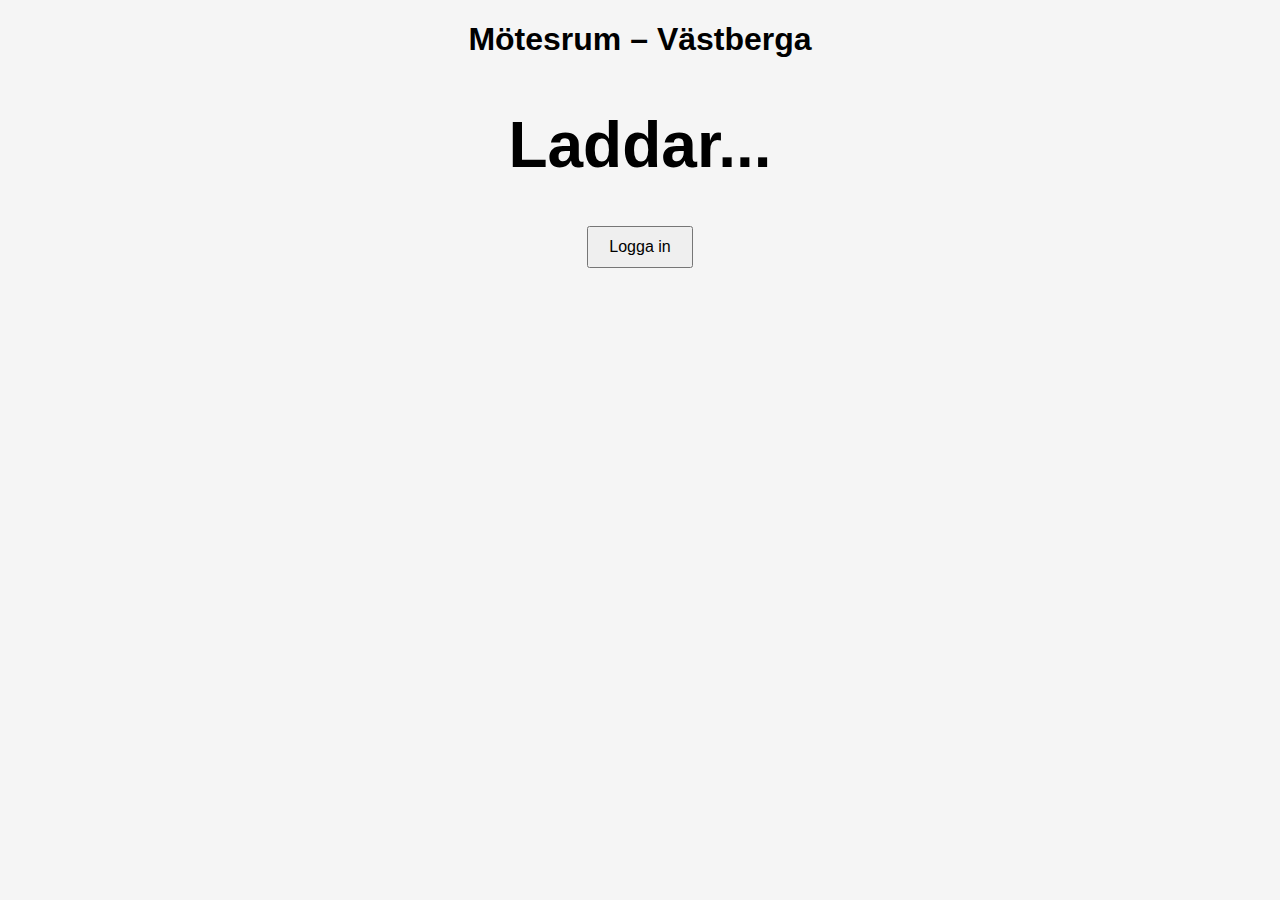
<file: index.html>
<!DOCTYPE html>
<html lang="sv">
<head>
<meta charset="UTF-8">
<title>Mötesrum Status – Västberga</title>
<style>
body { font-family: Arial, sans-serif; text-align: center; background: #f5f5f5; }
.status { font-size: 4em; font-weight: bold; margin-top: 50px; }
.ledigt { color: green; }
.upptaget { color: red; }
.meeting-info { margin-top: 20px; font-size: 1.5em; }
button { margin-top: 20px; font-size: 1em; padding: 10px 20px; }
</style>
<script src="https://alcdn.msauth.net/browser/2.37.0/js/msal-browser.min.js"></script>
</head>
<body>

<h1>Mötesrum – Västberga</h1>
<div id="status" class="status">Laddar...</div>
<div class="meeting-info">
  <p id="nextMeeting"></p>
  <p id="timeRange"></p>
</div>
<button id="loginBtn">Logga in</button>

<script>
// Konfiguration för MSAL
const msalConfig = {
    auth: {
        clientId: "8f7de8d8-3a32-4644-a72d-0fe21aeb17d8", // Program-ID (klient)
        authority: "https://login.microsoftonline.com/71da2db2-6e18-47a5-906c-3616b41dfe45", // Katalog-ID
        redirectUri: "https://hisseninstruktionsfilmer.github.io/Motesrum/" // GitHub Pages URL
    }
};

const msalInstance = new msal.PublicClientApplication(msalConfig);

// Hämta token för Graph API
async function getToken() {
    const accounts = msalInstance.getAllAccounts();
    if (accounts.length === 0) return null;
    const response = await msalInstance.acquireTokenSilent({
        scopes: ["Calendars.Read"],
        account: accounts[0]
    });
    return response.accessToken;
}

// Hämta nästa möte från kalendern
async function getNextMeeting() {
    const token = await getToken();
    if (!token) return null;

    const now = new Date().toISOString();
    const end = new Date(Date.now() + 24*60*60*1000).toISOString(); // 24h framåt
    const url = `https://graph.microsoft.com/v1.0/users/motesrumtest@hissen.se/calendarview?startdatetime=${now}&enddatetime=${end}&$orderby=start/dateTime&$top=1`;

    const res = await fetch(url, { headers: { Authorization: `Bearer ${token}` } });
    const data = await res.json();
    return data.value[0] || null;
}

// Uppdatera rumsstatus
async function updateStatus() {
    const meeting = await getNextMeeting();
    const statusEl = document.getElementById("status");
    const nextEl = document.getElementById("nextMeeting");
    const timeEl = document.getElementById("timeRange");
    const now = new Date();

    if (meeting && new Date(meeting.start.dateTime) <= now && now <= new Date(meeting.end.dateTime)) {
        statusEl.textContent = "Upptaget";
        statusEl.className = "status upptaget";
    } else {
        statusEl.textContent = "Ledigt";
        statusEl.className = "status ledigt";
    }

    if (meeting) {
        nextEl.textContent = "Nästa möte: " + meeting.subject;
        timeEl.textContent = new Date(meeting.start.dateTime).toLocaleTimeString() + " - " +
                           new Date(meeting.end.dateTime).toLocaleTimeString();
    } else {
        nextEl.textContent = "";
        timeEl.textContent = "";
    }
}

// Login-knapp
document.getElementById("loginBtn").onclick = async () => {
    await msalInstance.loginPopup({ scopes: ["Calendars.Read"] });
    document.getElementById("loginBtn").style.display = "none";
    updateStatus();
    setInterval(updateStatus, 60000); // uppdatera varje minut
};
</script>

</body>
</html>
</file>
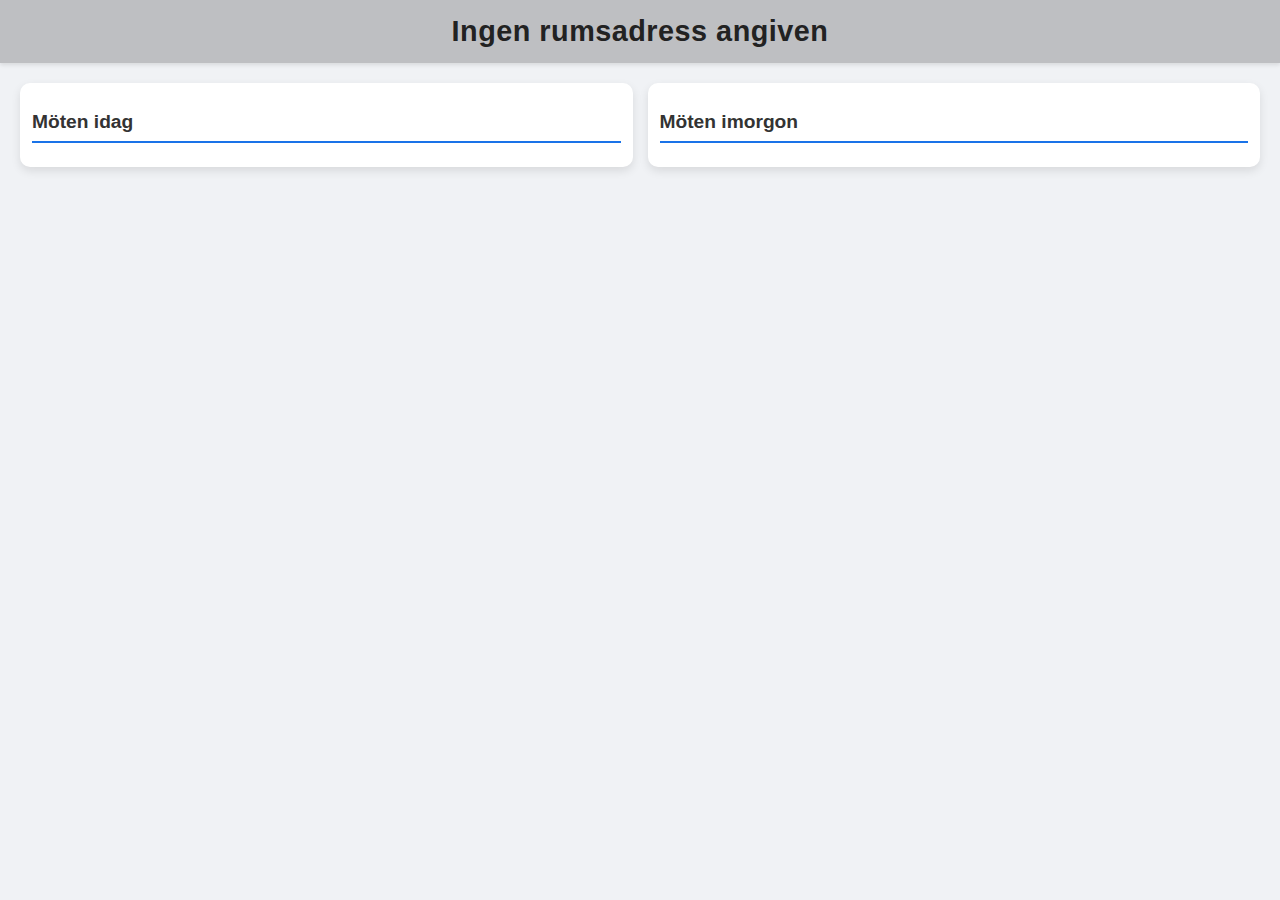
<file: demo/index.html>
<!DOCTYPE html>
<html lang="sv">
<head>
<meta charset="UTF-8">
<title>Mötesrum Status</title>
<link rel="manifest" href="manifest.json">
<meta name="theme-color" content="#bebfc2">
<meta name="mobile-web-app-capable" content="yes">
<meta name="apple-mobile-web-app-capable" content="yes">
<meta name="apple-mobile-web-app-status-bar-style" content="black-translucent">
<link rel="apple-touch-icon" href="icons/conference-192.png">
<link rel="shortcut icon" href="icons/conference-192.png">

<meta name="viewport" content="width=device-width, initial-scale=1, maximum-scale=1, user-scalable=no">

<style>
html, body {
    margin: 0;
    padding: 0;
    height: 100%;
    overflow: hidden; /* förhindra scroll */
    touch-action: none; /* förhindra swipe/zoom */
    user-select: none; /* ingen markering */
    -webkit-user-select: none;
    -ms-user-select: none;
    background: #f0f2f5;
    font-family: "Segoe UI", Arial, sans-serif;
    color: #333;
}
header {
    background: #bebfc2;
    text-align: center;
    padding: 15px 0;
    font-size: 1.8em;
    font-weight: 600;
    color: #222;
    letter-spacing: 0.5px;
    box-shadow: 0 2px 4px rgba(0,0,0,0.1);
    -webkit-touch-callout: none;
}
#status {
    font-size: 12em;
    font-weight: 700;
    text-align: center;
    margin: 30px auto;
    transition: color 0.3s;
    -webkit-touch-callout: none;
}
.ledigt { color: #28a745; }
.upptaget { color: #dc3545; }
.container {
    display: flex;
    justify-content: space-around;
    margin: 30px;
    gap: 20px;
}
.column {
    flex: 1;
    min-width: 0;
    background: white;
    padding: 15px;
    border-radius: 10px;
    box-shadow: 0 4px 10px rgba(0,0,0,0.1);
}
.column h2 {
    border-bottom: 2px solid #1a73e8;
    padding-bottom: 8px;
    margin-bottom: 12px;
    font-size: 1.3em;
    font-weight: 600;
}
.meeting-card {
    padding: 8px 12px;
    margin-bottom: 8px;
    border-left: 5px solid #1a73e8;
    background: #f8f9fa;
    border-radius: 5px;
}
.meeting-card.ongoing {
    border-left-color: #dc3545;
    background: #ffe5e5;
}
.meeting-time { font-weight: 600; }
.attendees { font-size: 0.85em; color: #555; margin-top: 4px; }
.error { text-align: center; color: #dc3545; font-size: 1.8em; margin-top: 40px; }

@media (max-width: 1280px) {
    #status { font-size: 7em; margin: 20px auto; }
    .container { gap: 15px; margin: 20px; }
    .column { padding: 12px; }
    .column h2 { font-size: 1.2em; }
    .meeting-card { padding: 6px 10px; }
    .attendees { font-size: 0.8em; }
}
</style>
</head>
<body>

<header>Mötesrum</header>
<div id="status" class="status">Laddar...</div>

<div class="container">
    <div class="column" id="todayColumn">
        <h2>Möten idag</h2>
        <div id="todayMeetings"></div>
    </div>
    <div class="column" id="tomorrowColumn">
        <h2>Möten imorgon</h2>
        <div id="tomorrowMeetings"></div>
    </div>
</div>

<script>
if ('serviceWorker' in navigator) {
    navigator.serviceWorker.register('/sw.js').then(() => console.log('Service Worker registrerad'));
}

const API_URL = 'https://nodejs-serverless-function-express-beta-dusky.vercel.app/api/roomStatus';

async function fetchRoomData(roomEmail) {
    try {
        const res = await fetch(`${API_URL}?room=${encodeURIComponent(roomEmail)}`);
        return await res.json();
    } catch (err) {
        console.error("Fel vid hämtning av möten:", err);
        return { meetings: [], error: "Kunde inte kontakta API" };
    }
}

async function updateStatus() {
    const urlParams = new URLSearchParams(window.location.search);
    const roomEmail = urlParams.get("room");
    const statusEl = document.getElementById("status");
    const todayEl = document.getElementById("todayMeetings");
    const tomorrowEl = document.getElementById("tomorrowMeetings");
    const headerEl = document.querySelector("header");

    if (!roomEmail) {
        statusEl.style.display = "none";
        todayEl.innerHTML = tomorrowEl.innerHTML = "";
        headerEl.textContent = "Ingen rumsadress angiven";
        return;
    }

    const data = await fetchRoomData(roomEmail);

    if (data.error) {
        statusEl.style.display = "none";
        todayEl.innerHTML = tomorrowEl.innerHTML = "";
        const errorDiv = document.createElement("div");
        errorDiv.className = "error";
        errorDiv.textContent = "Rummet är inte tillåtet eller finns inte";
        document.body.appendChild(errorDiv);
        headerEl.textContent = roomEmail;
        return;
    }

    headerEl.textContent = data.displayName || roomEmail;
    const now = new Date();
    const meetings = data.meetings || [];
    const ongoing = meetings.find(m => new Date(m.start.dateTime) <= now && now <= new Date(m.end.dateTime));
    statusEl.textContent = ongoing ? "Upptaget" : "Ledigt";
    statusEl.className = "status " + (ongoing ? "upptaget" : "ledigt");

    const todayMeetingsArr = meetings.filter(m => new Date(m.start.dateTime).toDateString() === now.toDateString());
    const tomorrow = new Date(now); tomorrow.setDate(tomorrow.getDate()+1);
    const tomorrowMeetingsArr = meetings.filter(m => new Date(m.start.dateTime).toDateString() === tomorrow.toDateString());

    todayEl.innerHTML = "";
    if (ongoing) {
        const div = document.createElement("div");
        div.className = "meeting-card ongoing";
        div.innerHTML = `<div class="meeting-time">Pågående: ${new Date(ongoing.start.dateTime).toLocaleTimeString("sv-SE",{hour:"2-digit",minute:"2-digit"})} - ${new Date(ongoing.end.dateTime).toLocaleTimeString("sv-SE",{hour:"2-digit",minute:"2-digit"})}</div><div>${ongoing.subject}</div><div class="attendees">Bokad av: ${ongoing.organizer?.emailAddress?.name || "Okänd"}</div>`;
        todayEl.appendChild(div);
    }

    todayMeetingsArr.filter(m => m !== ongoing).forEach(m => {
        const div = document.createElement("div");
        div.className = "meeting-card";
        div.innerHTML = `<div class="meeting-time">${new Date(m.start.dateTime).toLocaleTimeString("sv-SE",{hour:"2-digit",minute:"2-digit"})} - ${new Date(m.end.dateTime).toLocaleTimeString("sv-SE",{hour:"2-digit",minute:"2-digit"})}</div><div>${m.subject}</div><div class="attendees">Bokad av: ${m.organizer?.emailAddress?.name || "Okänd"}</div>`;
        todayEl.appendChild(div);
    });

    tomorrowEl.innerHTML = "";
    tomorrowMeetingsArr.forEach(m => {
        const div = document.createElement("div");
        div.className = "meeting-card";
        div.innerHTML = `<div class="meeting-time">${new Date(m.start.dateTime).toLocaleTimeString("sv-SE",{hour:"2-digit",minute:"2-digit"})} - ${new Date(m.end.dateTime).toLocaleTimeString("sv-SE",{hour:"2-digit",minute:"2-digit"})}</div><div>${m.subject}</div><div class="attendees">Bokad av: ${m.organizer?.emailAddress?.name || "Okänd"}</div>`;
        tomorrowEl.appendChild(div);
    });
}

// Uppdatera varje minut
updateStatus();
setInterval(updateStatus, 60000);

// Ladda om sidan helt varje timme
setInterval(() => {
    location.reload();
}, 1000 * 60 * 30);

</script>

</body>
</html>
</file>
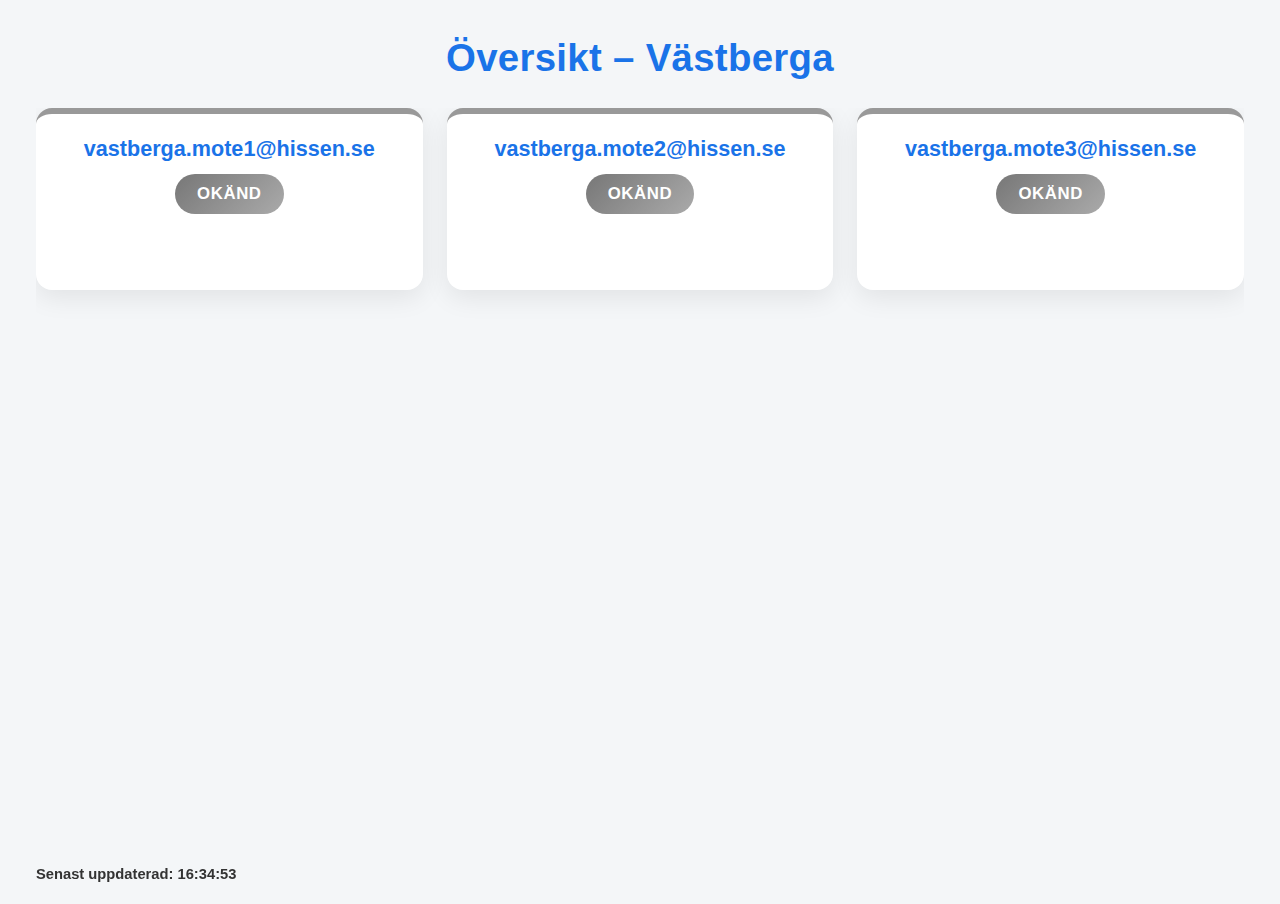
<file: overview.html>
<!DOCTYPE html>
<html lang="sv">
<head>
<meta charset="utf-8">
<meta name="viewport" content="width=device-width, initial-scale=1">
<title>Översikt – Västberga</title>

<style>
:root{
  --bg: #f4f6f8;
  --text: #1f1f1f;
  --accent: #1a73e8;
  --available-start: #27ae60;
  --available-end: #2ecc71;
  --busy-start: #c0392b;
  --busy-end: #e74c3c;
  --card-bg: #ffffff;
  --shadow: rgba(0,0,0,0.08);
}

*{box-sizing:border-box;}
body{
  margin:0;
  padding:36px;
  font-family: "Segoe UI", Roboto, Arial, sans-serif;
  background:var(--bg);
  color:var(--text);
  -webkit-font-smoothing:antialiased;
  -moz-osx-font-smoothing:grayscale;
  overflow:hidden;
}

h1{
  margin:0 0 28px 0;
  text-align:center;
  color:var(--accent);
  font-size:2.4rem;
  font-weight:700;
  letter-spacing:0.3px;
}

.container{
  display:grid;
  grid-template-columns: repeat(auto-fit, minmax(300px, 1fr));
  gap:24px;
  align-items:start;
  height: calc(100vh - 140px);
  overflow:auto;
  padding-bottom:12px;
}

.room-card{
  background:var(--card-bg);
  border-radius:16px;
  padding:22px;
  box-shadow: 0 8px 26px var(--shadow);
  display:flex;
  flex-direction:column;
  justify-content:space-between;
  align-items:center;
  text-align:center;
  transition: transform .22s cubic-bezier(.2,.9,.3,1), box-shadow .22s;
  min-height:160px;
}

.room-name{
  font-size:1.35rem;
  font-weight:700;
  color:var(--accent);
  margin-bottom:12px;
}

.status{
  display:inline-block;
  padding:10px 22px;
  font-weight:700;
  font-size:1.05rem;
  border-radius:999px;
  color:white;
  letter-spacing:0.6px;
  margin-bottom:10px;
  text-transform:uppercase;
}

.next-meeting{
  color:#555;
  font-size:0.95rem;
  margin-top:8px;
  min-height:36px;
}

.room-card.available{
  border-top:6px solid var(--available-start);
}
.room-card.busy{
  border-top:6px solid var(--busy-start);
}
.room-card.okand{
  border-top:6px solid #999;
}

.available .status{
  background: linear-gradient(135deg, var(--available-start), var(--available-end));
}
.busy .status{
  background: linear-gradient(135deg, var(--busy-start), var(--busy-end));
}
.okand .status{
  background: linear-gradient(135deg, #777, #aaa);
}

@keyframes pulse-change {
  0% { transform: scale(1); box-shadow: 0 6px 18px rgba(0,0,0,0.08); }
  50% { transform: scale(1.03); box-shadow: 0 12px 30px rgba(0,0,0,0.14); }
  100% { transform: scale(1); box-shadow: 0 6px 18px rgba(0,0,0,0.08); }
}
.room-card.changed {
  animation: pulse-change 900ms ease;
}

.footer {
  position: fixed;
  left: 36px;
  right: 36px;
  bottom: 18px;
  display:flex;
  justify-content:space-between;
  align-items:center;
  font-size:0.92rem;
  color:#666;
  pointer-events:none;
}
.footer .hint { opacity:0.9; }
.footer .time { font-weight:600; color:#333; }

@media (max-width:700px){
  body{ padding:18px; overflow:auto; }
  h1{ font-size:1.8rem; }
  .container{ gap:16px; height:auto; }
  .footer{ left:18px; right:18px; bottom:12px; }
}
</style>
</head>
<body>

<h1>Översikt – Västberga</h1>
<div class="container" id="roomsContainer"></div>

<div class="footer">
  <div class="time" id="lastUpdated">Senast uppdaterad: –</div>
</div>

<script>
const API_URL = 'https://nodejs-serverless-function-express-beta-dusky.vercel.app/api/roomStatus';

// Hårdkodade rum som ska visas i översikten
const rooms = [
  'vastberga.mote1@hissen.se',
  'vastberga.mote2@hissen.se',
  'vastberga.mote3@hissen.se'
];

async function fetchStatus(roomEmail){
  try {
    const res = await fetch(`${API_URL}?room=${encodeURIComponent(roomEmail)}`);
    const data = await res.json();
    if (data.error) return { displayName: roomEmail, status: 'okänd', nextMeeting: null };

    const now = new Date();
    const meetings = data.meetings || [];
    const ongoing = meetings.find(m => new Date(m.start.dateTime) <= now && now <= new Date(m.end.dateTime));
    
    // Filtrera möten som är **idag**
    const todayStr = now.toDateString();
    const todaysMeetings = meetings.filter(m => new Date(m.start.dateTime).toDateString() === todayStr);
    
    // Hitta nästa möte **idag** som börjar efter nu
    const upcomingToday = todaysMeetings.find(m => new Date(m.start.dateTime) > now);
    
    return {
      displayName: data.displayName || roomEmail,
      status: ongoing ? 'upptaget' : 'ledigt',
      nextMeeting: upcomingToday 
        ? `Nästa ${new Date(upcomingToday.start.dateTime).toLocaleTimeString('sv-SE',{hour:'2-digit',minute:'2-digit'})} — ${upcomingToday.subject}`
        : 'Inga fler möten idag'
    };

  } catch {
    return { displayName: roomEmail, status: 'okänd', nextMeeting: null };
  }
}

function createCard(info){
  const card = document.createElement('div');
  card.className = `room-card ${info.status === 'upptaget' ? 'busy' : info.status === 'ledigt' ? 'available' : 'okand'}`;
  card.innerHTML = `
    <div class="room-name">${escapeHtml(info.displayName)}</div>
    <div class="status">${escapeHtml(info.status).toUpperCase()}</div>
    <div class="next-meeting">${escapeHtml(info.nextMeeting || '')}</div>
  `;
  return card;
}

function escapeHtml(s){
  if (!s) return '';
  return String(s).replace(/[&<>"'`=/]/g, (ch) => ({'&':'&amp;','<':'&lt;','>':'&gt;','"':'&quot;',"'":'&#39;','`':'&#96;','/':'&#47;','=':'&#61;'})[ch]);
}

const previousStatuses = new Map();

async function updateOverview(){
  const container = document.getElementById('roomsContainer');
  container.innerHTML = '';

  const promises = rooms.map(r => fetchStatus(r));
  const results = await Promise.all(promises);

  results.forEach((info, idx) => {
    const prev = previousStatuses.get(rooms[idx]);
    const card = createCard(info);
    if (prev && prev !== info.status) {
      card.classList.add('changed');
      setTimeout(() => card.classList.remove('changed'), 1000);
    }
    previousStatuses.set(rooms[idx], info.status);
    container.appendChild(card);
  });

  const now = new Date();
  document.getElementById('lastUpdated').textContent =
    `Senast uppdaterad: ${now.toLocaleTimeString('sv-SE',{hour:'2-digit',minute:'2-digit',second:'2-digit'})}`;
}

updateOverview();
setInterval(updateOverview, 60 * 1000);
setInterval(() => {
  const url = new URL(window.location.href);
  url.searchParams.set('t', Date.now());
  window.location.href = url.toString();
}, 30 * 60 * 1000);
</script>

</body>
</html>
</file>
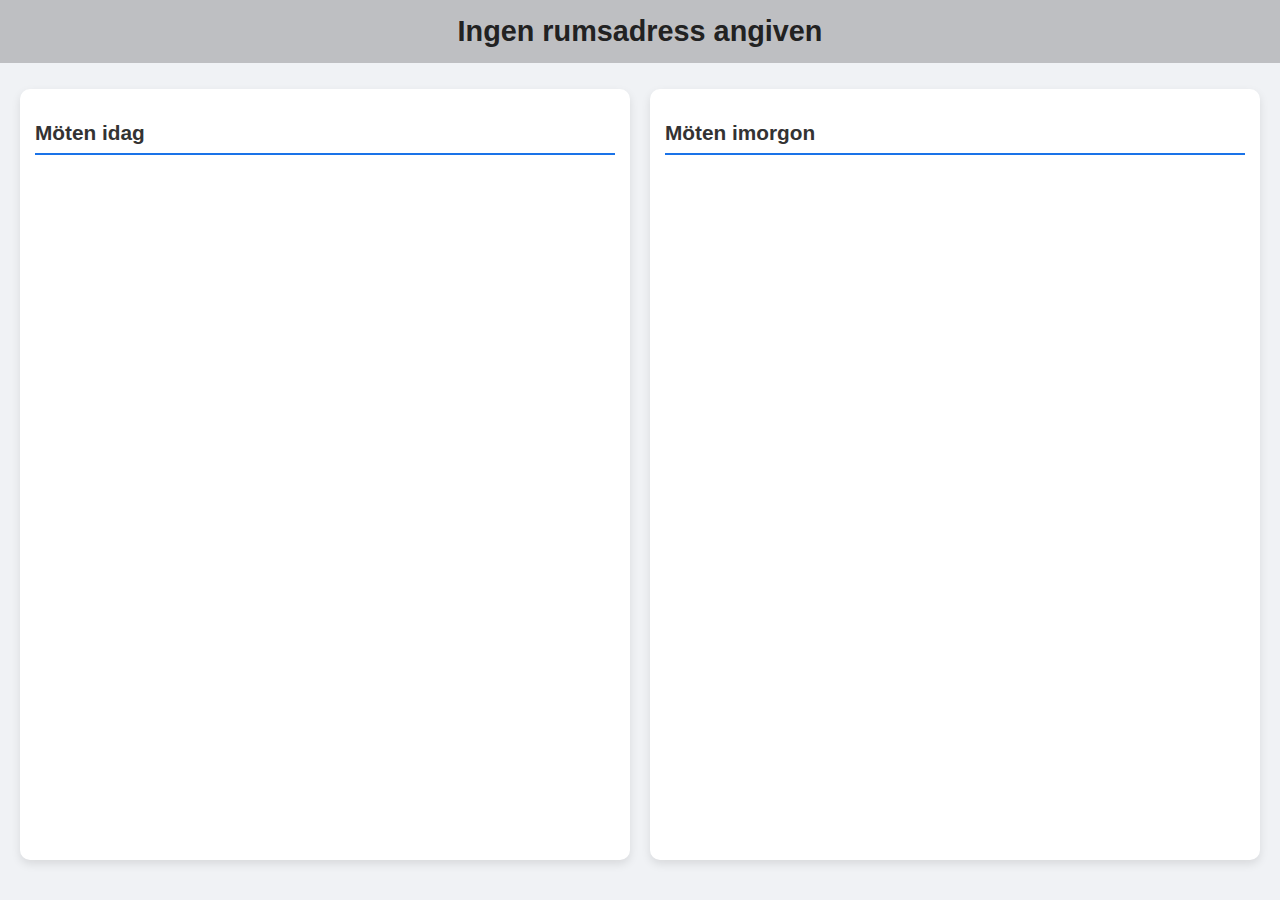
<file: room.html>
<!DOCTYPE html>
<html lang="sv">
<head>
<meta charset="UTF-8">
<title>Mötesrum Status</title>
<link rel="manifest" href="manifest.json">
<meta name="viewport" content="width=device-width, initial-scale=1.0, maximum-scale=1.0, user-scalable=no">

<style>
html, body {
    margin: 0;
    padding: 0;
    height: 100%;
    background: #f0f2f5;
    font-family: "Segoe UI", Arial, sans-serif;
    color: #333;
    display: flex;
    flex-direction: column;
    overflow: hidden;

    /* Ingen markering / drag */
    user-select: none;
    -webkit-user-select: none;
    -webkit-touch-callout: none;
    -webkit-tap-highlight-color: transparent;
}

img, a {
    -webkit-user-drag: none;
}

header {
    background: #bebfc2;
    text-align: center;
    padding: 15px 0;
    font-size: 1.8em;
    font-weight: 600;
    color: #222;
    flex-shrink: 0;
}
    
#bookingInfo {
  text-align: center;
  font-size: 1.5em;
  color: #555;
  margin-top: 10px;
}
    
#status {
    font-size: 12em;
    font-weight: 700;
    text-align: center;
    margin: 7px auto;
    transition: color 0.3s;
    flex-shrink: 0;
}

.ledigt { color: #28a745; }
.upptaget { color: #dc3545; }

.container {
    display: flex;
    justify-content: space-around;
    margin: 20px;
    gap: 20px;
    flex: 1;
    min-height: 0;
    padding-bottom: 20px;
    box-sizing: border-box;
}

.column {
    flex: 1;
    min-width: 0;
    background: white;
    padding: 15px;
    border-radius: 10px;
    box-shadow: 0 4px 10px rgba(0,0,0,0.1);
    display: flex;
    flex-direction: column;
    max-height: 100%;
}

.column h2 {
    border-bottom: 2px solid #1a73e8;
    padding-bottom: 8px;
    margin-bottom: 12px;
    font-size: 1.3em;
    font-weight: 600;
    flex-shrink: 0;
}

#todayMeetings, #tomorrowMeetings {
    flex: 1;
    overflow-y: auto;
    user-select: auto;
    -webkit-user-select: auto;
    touch-action: pan-y;
}

.meeting-card {
    padding: 8px 12px;
    margin-bottom: 8px;
    border-left: 5px solid #1a73e8;
    background: #f8f9fa;
    border-radius: 5px;
}
.meeting-card.ongoing {
    border-left-color: #dc3545;
    background: #ffe5e5;
}

.meeting-time { font-weight: 600; }
.attendees { font-size: 0.85em; color: #555; margin-top: 4px; }

.error {
    text-align: center;
    color: #dc3545;
    font-size: 1.8em;
    margin-top: 40px;
}

#installBtn {
    display: none;
}
</style>
</head>
<body>

<header>Mötesrum</header>
<div id="bookingInfo" aria-live="polite" style="text-align:center; margin-top:6px;"></div>
<div id="status">Laddar...</div>

<div class="container">
    <div class="column" id="todayColumn">
        <h2>Möten idag</h2>
        <div id="todayMeetings"></div>
    </div>
    <div class="column" id="tomorrowColumn">
        <h2>Möten imorgon</h2>
        <div id="tomorrowMeetings"></div>
    </div>
</div>

<script>
if ('serviceWorker' in navigator) {
    navigator.serviceWorker.register('sw.js').then(() => console.log('Service Worker registrerad'))
    .catch(err => console.error('Service Worker fel:', err));
}

const API_URL = 'https://nodejs-serverless-function-express-beta-dusky.vercel.app/api/roomStatus';

async function fetchRoomData(roomEmail) {
    try {
        const res = await fetch(`${API_URL}?room=${encodeURIComponent(roomEmail)}`);
        return await res.json();
    } catch {
        return { meetings: [], error: "Kunde inte kontakta API" };
    }
}

async function updateStatus() {
    const urlParams = new URLSearchParams(window.location.search);
    const roomEmail = urlParams.get("room");
    const statusEl = document.getElementById("status");
    const todayEl = document.getElementById("todayMeetings");
    const tomorrowEl = document.getElementById("tomorrowMeetings");
    const headerEl = document.querySelector("header");

    if (!roomEmail) {
        statusEl.style.display = "none";
        headerEl.textContent = "Ingen rumsadress angiven";
        return;
    }

    const data = await fetchRoomData(roomEmail);
    if (data.error) {
        statusEl.style.display = "none";
        todayEl.innerHTML = tomorrowEl.innerHTML = "";
        headerEl.textContent = roomEmail;
        return;
    }

    headerEl.textContent = data.displayName || roomEmail;
    const now = new Date();
    const meetings = data.meetings || [];
    const ongoing = meetings.find(m => new Date(m.start.dateTime) <= now && now <= new Date(m.end.dateTime));
    statusEl.textContent = ongoing ? "Upptaget" : "Ledigt";
    statusEl.className = ongoing ? "upptaget" : "ledigt";

    const bookingEl = document.getElementById('bookingInfo');
    if (roomEmail) {
    const readable = decodeURIComponent(roomEmail);
    bookingEl.textContent = `Bokas via: ${readable}`;
    } else {
    bookingEl.textContent = '';
    }
    
    function renderMeetings(containerEl, meetingsArr) {
        containerEl.innerHTML = "";
        meetingsArr.forEach(m => {
            const div = document.createElement("div");
            div.className = "meeting-card" + (m === ongoing ? " ongoing" : "");
            div.innerHTML = `
                <div class="meeting-time">
                    ${new Date(m.start.dateTime).toLocaleTimeString("sv-SE",{hour:"2-digit",minute:"2-digit"})} - 
                    ${new Date(m.end.dateTime).toLocaleTimeString("sv-SE",{hour:"2-digit",minute:"2-digit"})}
                </div>
                <div>${m.subject}</div>
                <div class="attendees">Bokad av: ${m.organizer?.emailAddress?.name || "Okänd"}</div>
            `;
            containerEl.appendChild(div);
        });
    }

    const today = now.toDateString();
    const tomorrowDate = new Date(now);
    tomorrowDate.setDate(tomorrowDate.getDate() + 1);

    renderMeetings(todayEl, meetings.filter(m => new Date(m.start.dateTime).toDateString() === today));
    renderMeetings(tomorrowEl, meetings.filter(m => new Date(m.start.dateTime).toDateString() === tomorrowDate.toDateString()));
}

updateStatus();
setInterval(updateStatus, 60000);
setInterval(() => {
  const url = new URL(window.location.href);
  url.searchParams.set('t', Date.now());
  window.location.href = url.toString();
}, 30 * 60 * 1000);

const scrollContainers = [document.getElementById("todayMeetings"), document.getElementById("tomorrowMeetings")];
const scrollTimers = new Map();

function resetScrollTimer(container) {
    if (scrollTimers.has(container)) clearTimeout(scrollTimers.get(container));
    scrollTimers.set(container, setTimeout(() => {
        container.scrollTo({ top: 0, behavior: "smooth" });
    }, 7000));
}

scrollContainers.forEach(container => {
    container.addEventListener("scroll", () => resetScrollTimer(container));
    resetScrollTimer(container); // starta direkt
});
</script>

</body>
</html>
</file>
